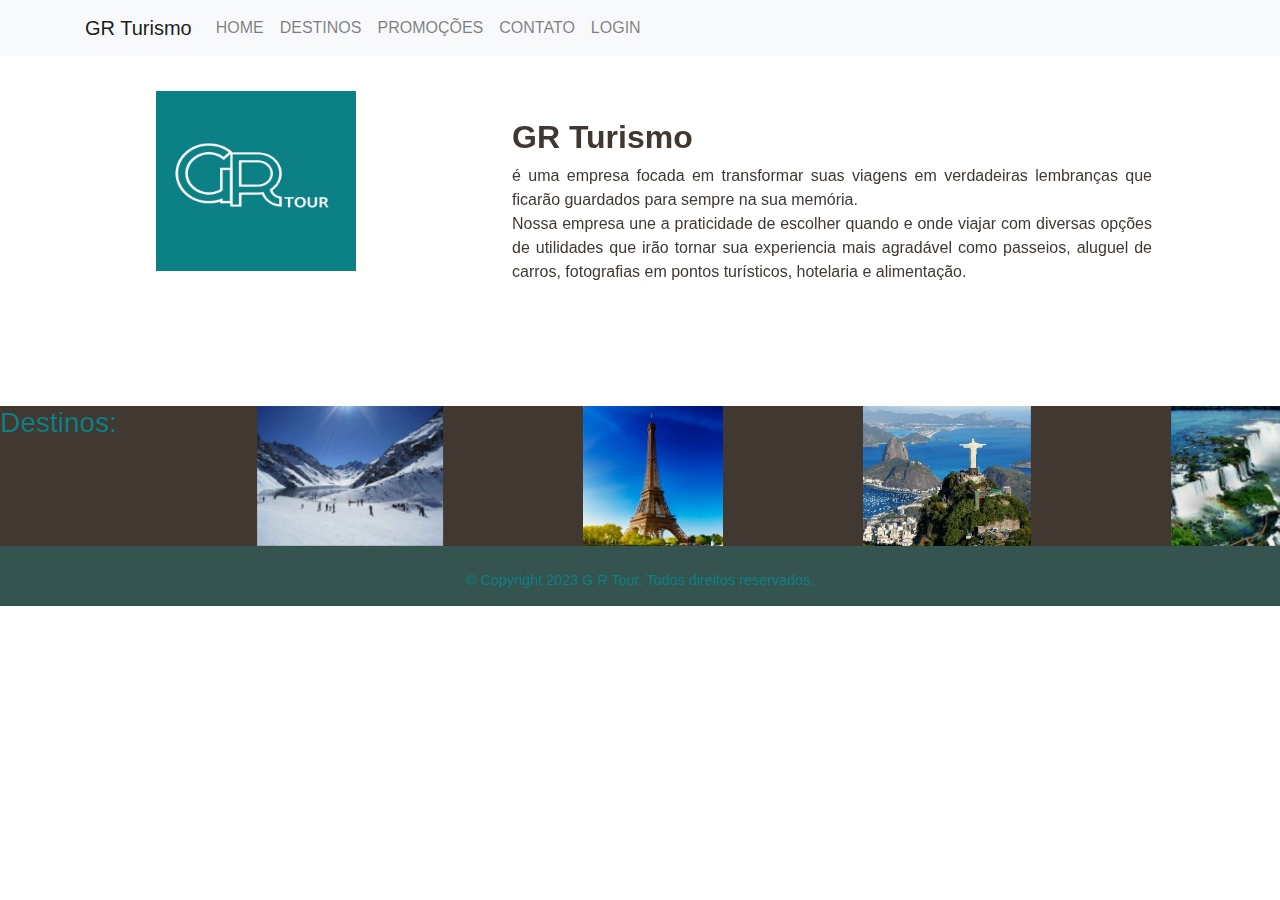
<file: GR Turismo/Site GRTurismo/index.html>
<!DOCTYPE html>
<html>

<head>
    <title>GR Turismo</title>
    <!-- Inclua os links para os arquivos CSS e JS do Bootstrap -->
    <link rel="stylesheet" href="https://stackpath.bootstrapcdn.com/bootstrap/4.5.2/css/bootstrap.min.css">
    <link rel="stylesheet" href="css/style.css">
</head>

<body>
    <!-- Barra de navegação -->
    <nav class="navbar navbar-expand-lg navbar-light bg-light">
        <div class="container">
            <a class="navbar-brand" href="index.html">GR Turismo </a>
            <button class="navbar-toggler" type="button" data-toggle="collapse" data-target="#navbarNav"
                aria-controls="navbarNav" aria-expanded="false" aria-label="Toggle navigation">
                <span class="navbar-toggler-icon"></span>
            </button>
            <div class="collapse navbar-collapse" id="navbarNav">
                <ul class="navbar-nav">
                    <li class="nav-item">
                        <a class="nav-link" href="index.html">HOME</a>
                    </li>
                    <li class="nav-item">
                        <a class="nav-link" href="destino.html">DESTINOS</a>
                    </li>
                    <li class="nav-item">
                        <a class="nav-link" href="promocoes.html">PROMOÇÕES</a>
                    </li>
                    <li class="nav-item">
                        <a class="nav-link" href="contato.html">CONTATO</a>
                    </li>
                    <li class="nav-item">
                        <a class="nav-link" href="login.html">LOGIN</a>
                    </li>
                </ul>
            </div>
        </div>
    </nav>
    <!-- Conteúdo da página -->
    <div class="sobre">
        <div class="logo">
            <img src="img/logo.png" alt="">
        </div>
        <div class="texto">
            <p><b>
                    <h2>GR Turismo</h2>
                </b> é uma empresa focada em transformar suas viagens em verdadeiras lembranças
                que ficarão guardados para sempre na sua memória.<br>
                Nossa empresa une a praticidade de escolher quando e onde viajar com diversas
                opções de utilidades que irão tornar sua experiencia mais agradável como passeios,
                aluguel de carros, fotografias em pontos turísticos, hotelaria e alimentação.<br></p>
        </div>
    </div>

    <div class="fotos">
        <h3 class="nome">Destinos:</h3>
        <div class="foto1">
            <img src="img/Chile.jpg" alt="">
        </div>
        <div class="foto2">
            <img src="img/paris.jpg" alt="">
        </div>
        <div class="foto3">
            <img src="img/Rio de Janeiro.jpg" alt="">
        </div>
        <div class="foto4">
            <img src="img/fozdoiguacu.jpg " alt="">
        </div>
        <div class="foto5">
            <img src="img/Italia.png " alt="">
        </div>
        <div class="foto6">
            <img src="img/egito.jpg " alt="">
        </div>
        <div class="foto7">
            <img src="img/disney.jpg">
        </div>

    </div>

    <!-- Inclua os links para os arquivos JS do Bootstrap e jQuery -->
    <script src="https://code.jquery.com/jquery-3.5.1.slim.min.js"></script>
    <script src="https://cdn.jsdelivr.net/npm/@popperjs/core@2.9.3/dist/umd/popper.min.js"></script>
    <script src="https://stackpath.bootstrapcdn.com/bootstrap/4.5.2/js/bootstrap.min.js"></script>
</body>
<div class="copyright">
    <br>
    <p>
        © Copyright 2023 G R Tour. Todos direitos reservados.
    </p>
</div>

</html>
</file>
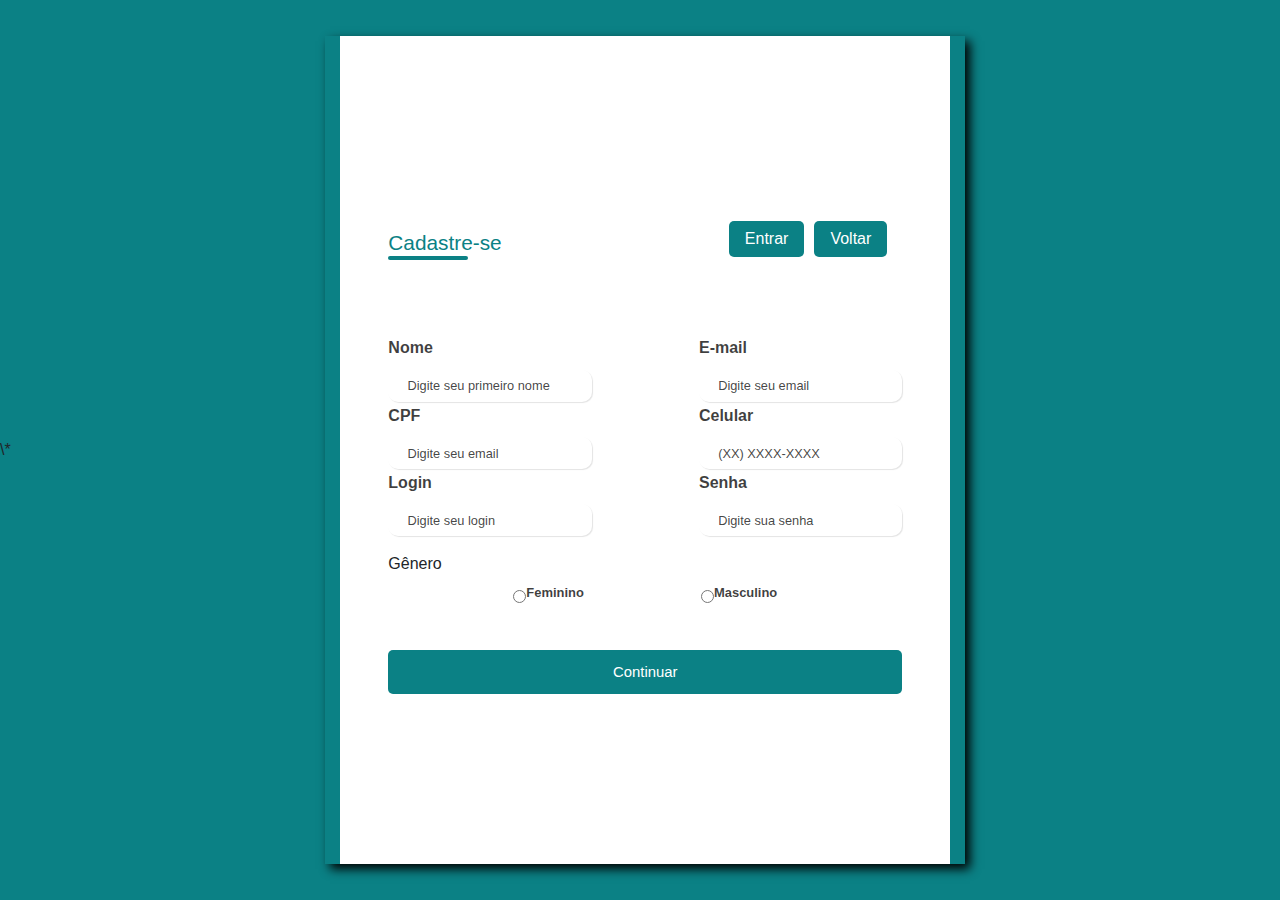
<file: GR Turismo/Site GRTurismo/cadastro.html>
<!DOCTYPE html>
<html>

<head>
    <title>GR Turismo</title>
    \* <!-- Inclua os links para os arquivos CSS e JS do Bootstrap -->
    <link rel="stylesheet" href="https://stackpath.bootstrapcdn.com/bootstrap/4.5.2/css/bootstrap.min.css">
    <link rel="stylesheet" href="css/style.css">
</head>

<body>
    <!-- Barra de navegação -->
    <!--  <nav class="navbar navbar-expand-lg navbar-light bg-light">
        <div class="container">
            <a class="navbar-brand" href="index.html">GR Turismo </a>
            <button class="navbar-toggler" type="button" data-toggle="collapse" data-target="#navbarNav"
                aria-controls="navbarNav" aria-expanded="false" aria-label="Toggle navigation">
                <span class="navbar-toggler-icon"></span>
            </button>
            <div class="collapse navbar-collapse" id="navbarNav">
                <ul class="navbar-nav">
                    <li class="nav-item">
                        <a class="nav-link" href="index.html">HOME</a>
                    </li>
                    <li class="nav-item">
                        <a class="nav-link" href="destino.html">DESTINOS</a>
                    </li>
                    <li class="nav-item">
                        <a class="nav-link" href="promocoes.html">PROMOÇÕES</a>
                    </li>
                    <li class="nav-item">
                        <a class="nav-link" href="contato.html">CONTATO</a>
                    </li>
                    <li class="nav-item">
                        <a class="nav-link" href="cadastro.html">CADASTRO</a>
                    </li>
                </ul>
            </div>
        </div>
    </nav>
-->
    <style>
        * {
            padding: 0;
            margin: 0;
            box-sizing: border-box;
        }

        body {
            width: 100%;
            height: 100vh;
            display: flex;
            justify-content: center;
            align-items: center;
            background-color: #0b8185;
        }

        .container {
            width: 80%;
            height: 92vh;
            display: flex;
            box-shadow: 5px 5px 10px rgba(0, 0, 0, 212);
        }

        .form-image {
            width: 50%;
            display: flex;
            justify-content: center;
            align-items: center;
            background-color: #36544f;
            padding: 1rem;
        }

        .form-image img {
            width: 70%;
            display: flex;
            justify-content: center;
            align-items: center;
            flex-direction: column;
            background-color: #1f5f61;
            padding: 3rem;
        }

        .form {
            width: 50%;
            display: flex;
            justify-content: center;
            align-items: center;
            flex-direction: column;
            background-color: #fff;
            padding: 3rem;
        }

        .form-header {
            margin-bottom: 3rem;
            display: flex;
            justify-content: space-between;
        }

        .login-button {
            display: flex;
            align-items: center;
            margin: 10px;
        }

        .login-button button {
            border: none;
            background-color: #30261c;
            padding: 0.4rem 1rem;
            border-radius: 5px;
            cursor: pointer;
            margin: 5px;
        }

        .login-button button {
            background-color: #0b8185;
        }

        .login-button button a {
            text-decoration: none;
            font-weight: 500;
            color: #fff;
        }

        .form-header h1::after {
            content: '';
            display: block;
            width: 5rem;
            height: 0.3rem;
            background-color: #0b8185;
            margin: 0 auto;
            position: absolute;
            border-radius: 10px;
        }

        .input-group {
            display: flex;
            flex-wrap: wrap;
            justify-content: space-between;
            padding: 1rem 0;
        }

        .input-box {
            display: flex;
            flex-direction: column;
            margin-bottom: 1, 1rem;
        }

        .input-box input {
            margin: 0.1rem 0;
            padding: 0.4rem 1.2rem;
            border: none;
            border-radius: 10px;
            box-shadow: 1px 1px 1px #0000001c;
            font-size: 0.8rem;
        }

        .input-box input:hover {
            background-color: #eeeeee75;
        }

        .input-box input:focus-visible {
            outline: 1px solid #0b8185;
        }

        .input-box label,
        .gender.title h6 {
            font-size: 0, 75rem;
            font-weight: 600;
            color: #000000c0;
        }

        .input-box input::placeholder {
            color: #000000be;
        }

        .gender-group {
            display: flex;
            justify-content: space-evenly;
            margin-top: 0.62rem;
            padding: 0 0.5rem;
        }

        .gender-input {
            display: flex;
            align-items: center;
        }

        .gender-input label {
            font-size: 0.81rem;
            font-weight: 600;
            color: #000000c0;
        }

        .continue-button button {
            width: 100%;
            margin-top: 2.5rem;
            border: none;
            background-color: #0b8185;
            padding: 0.62rem;
            border-radius: 5px;
            cursor: pointer;
        }

        .continue-button button:hover {
            background-color: #1f5f61;
        }

        .continue-button button a {
            text-decoration: none;
            font-size: 0.93rem;
            font-weight: 500;
            color: #fff;
        }

        @media screen and (max-width: 1330px) {
            .form-image {
                display: none;
            }

            .container {
                width: 50%;
            }

            .form {
                width: 100%;
            }

        }

        @media screen and (max-width: 1064px) {
            .container {
                width: 90%;
                height: auto;
            }

            .input-group {
                flex-direction: column;
                overflow-y: scroll;
                flex-wrap: nowrap;
                max-height: 10rem;
                padding-left: 5rem;
            }

            .gender-input {
                margin-top: 2rem;
            }

            .gender-group {
                flex-direction: column;
            }

            .gender-input {
                margin-top: 0.5rem;
            }
        }
    </style>

    <body>
        <div class="container">
            <div class="form-image">
                <img src="img/logo.png" alt="">
            </div>
            <div class="form">
                <form action="#">
                    <div class="form-header">
                        <div class="title">
                            <h1>Cadastre-se</h1>
                        </div>
                        <div class="login-button">
                            <button><a href="#">Entrar</a></button>
                            <button><a href="index.html">Voltar</a></button>
                        </div>
                    </div>
                    <div class="input-group">
                        <div class="input-box">
                            <label for="firstname">Nome</label>
                            <input id="firstname" type="text" name="firstname" placeholder="Digite seu primeiro nome"
                                required>
                        </div>
                        <div class="input-box">
                            <label for="email">E-mail</label>
                            <input id="email" type="email" name="email" placeholder="Digite seu email" required>
                        </div>
                        <div class="input-box">
                            <label for="cpf">CPF</label>
                            <input id="cpf" type="cpf" name="cpf" placeholder="Digite seu email" required>
                        </div>
                        <div class="input-box">
                            <label for="number">Celular</label>
                            <input id="number" type="tel" name="number" placeholder="(XX) XXXX-XXXX" required>
                        </div>
                        <div class="input-box">
                            <label for="password">Login</label>
                            <input id="password" type="password" name="password" placeholder="Digite seu login"
                                required>
                        </div>
                        <div class="input-box">
                            <label for="confirmpassword">Senha</label>
                            <input id="confirmpassword" type="password" name="confirmpassword"
                                placeholder="Digite sua senha" required>
                        </div>
                    </div>

                    <div class="gender-inputs">
                        <div class="gender-title">
                            <h6>Gênero</h6>
                        </div>
                        <div class="gender-group">
                            <div class="gender-input">
                                <input type="radio" id="female" name="gender">
                                <label for="female">Feminino</label>
                            </div>
                            <div class="gender-input">
                                <input type="radio" id="male" name="gender">
                                <label for="male">Masculino</label>
                            </div>
                        </div>
                    </div>
                    <div class="continue-button">
                        <button><a href="login.html">Continuar</a></button>
                    </div>
                </form>
            </div>
        </div>
    </body>
    <script>

    </script>

    <!-- Inclua os links para os arquivos JS do Bootstrap e jQuery -->
    <script src="https://code.jquery.com/jquery-3.5.1.slim.min.js"></script>
    <script src="https://cdn.jsdelivr.net/npm/@popperjs/core@2.9.3/dist/umd/popper.min.js"></script>
    <script src="https://stackpath.bootstrapcdn.com/bootstrap/4.5.2/js/bootstrap.min.js"></script>


</html>
</file>
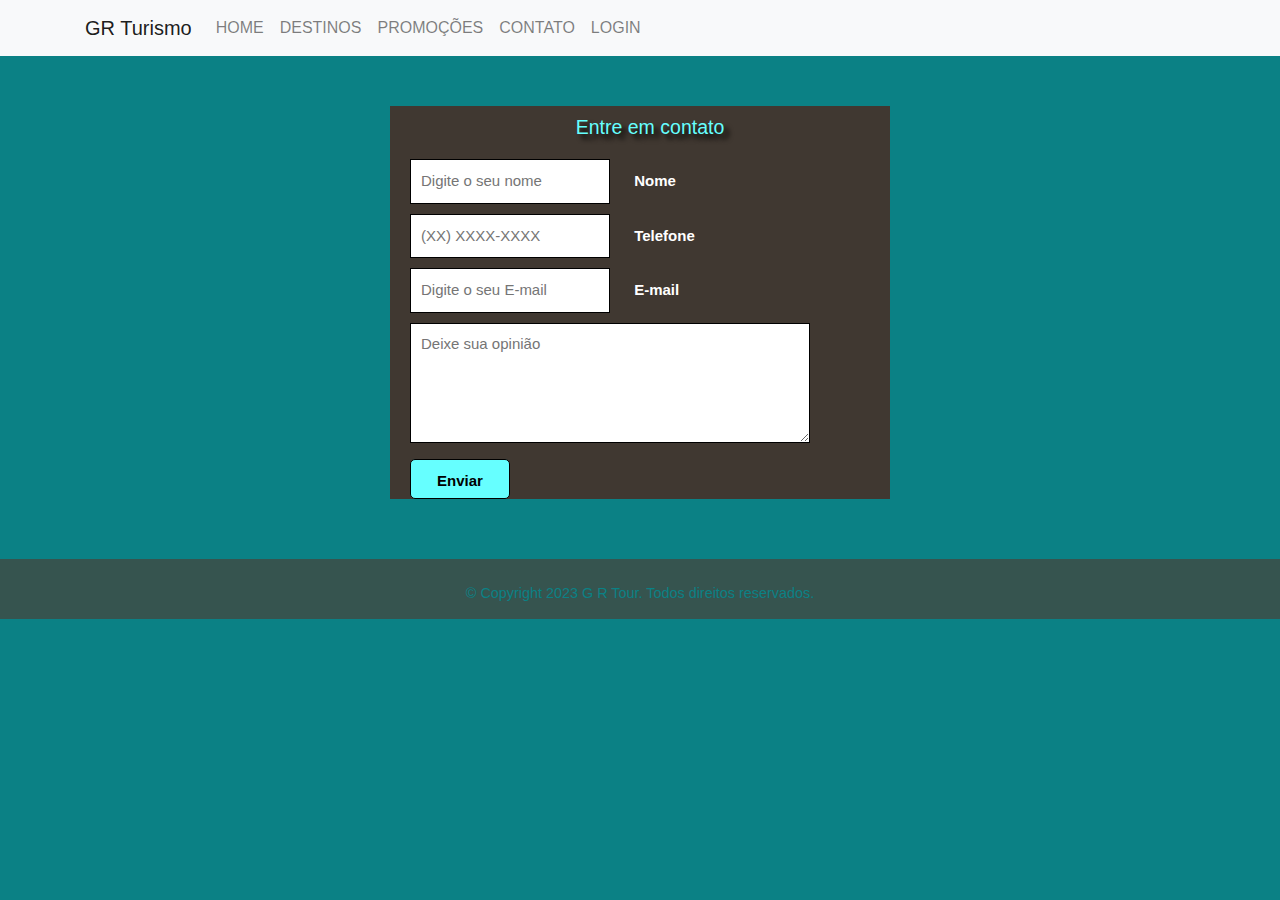
<file: GR Turismo/Site GRTurismo/contato.html>
<!DOCTYPE html>
<html>

<head>
    <title>GR Turismo</title>
    <!-- Inclua os links para os arquivos CSS e JS do Bootstrap -->
    <link rel="stylesheet" href="https://stackpath.bootstrapcdn.com/bootstrap/4.5.2/css/bootstrap.min.css">
    <link rel="stylesheet" href="css/style.css">
</head>

<body>
    <!-- Barra de navegação -->
    <nav class="navbar navbar-expand-lg navbar-light bg-light">
        <div class="container">
            <a class="navbar-brand" href="index.html">GR Turismo </a>
            <button class="navbar-toggler" type="button" data-toggle="collapse" data-target="#navbarNav"
                aria-controls="navbarNav" aria-expanded="false" aria-label="Toggle navigation">
                <span class="navbar-toggler-icon"></span>
            </button>
            <div class="collapse navbar-collapse" id="navbarNav">
                <ul class="navbar-nav">
                    <li class="nav-item">
                        <a class="nav-link" href="index.html">HOME</a>
                    </li>
                    <li class="nav-item">
                        <a class="nav-link" href="destino.html">DESTINOS</a>
                    </li>
                    <li class="nav-item">
                        <a class="nav-link" href="promocoes.html">PROMOÇÕES</a>
                    </li>
                    <li class="nav-item">
                        <a class="nav-link" href="contato.html">CONTATO</a>
                    </li>
                    <li class="nav-item">
                        <a class="nav-link" href="login.html">LOGIN</a>
                    </li>
                </ul>
            </div>
        </div>
    </nav>
<style>
        body {
            padding: 0;
            margin: 0;
            background-color: #0b8185;
        }

        form {
            font-family: Verdana, Tahoma, sans-serif;
            font-size: 15px;
            background-color: #403831;
            max-width: 500px;
        }

        .cont {
            display: flex;
            justify-content: center;
            align-items: center;
            padding-top: 50px;
            padding-bottom: 60px;
        }

        h1 {
            margin-top: 10px;
            margin-bottom: 10px;
            margin-left: 20px;
            color: #66FFFF;
            text-shadow: 5px 5px 5px black;
        }

        input,
        textarea {
            width: 200px;
            padding: 10px;
            color: black;
            margin-left: 20px;
            margin-top: 10px;
          /*  -webkit-border-radius: 5px;
            -moz-border-radius: 5px;
            */border: 1px solid;
        }

        input:hover,
        textarea:hover,
        input:focus,
        textarea:focus {
            border-color: #30261c;
            box-shadow: 5px 0px 9px #FFFF00;
            background-color: #66FFFF;
            color: black;
            font-weight: bold;
        }

        .enviar {
            background-color: #66FFFF;
            height: 40px;
            width: 100px;
            font-weight: bold;
            border-radius: 5px;
            -webkit-border-radius: 5px;
            -moz-border-radius: 5px;
            border: 1px solid;
            color: black;
        }

        textarea {
            width: 400px;
            height: 120px;
            line-height: 20px;
            max-width: 400px;
        }

        form label {
            margin-left: 20px;
            color: #FFFFFF;
            font-weight: bold;
        }
    </style>

<body>
   

    <div class="cont">
        <form name="meu_form">

            <h1>Entre em contato</h1>

            <input type="text" id="nomeid" placeholder="Digite o seu nome" required="required" name="nome" />
            <label for="nome">Nome</label>

            <input type="tel" id="foneid" placeholder="(XX) XXXX-XXXX" name="telefone" />
            <label for="telefone">Telefone</label>

            <input type="email" id="emailid" placeholder="Digite o seu E-mail" name="email" />
            <label for="email">E-mail</label>

            <textarea placeholder="Deixe sua opinião"></textarea>

            <input type="submit" class="enviar" onclick="Enviar();" value="Enviar" />
        </form>
    </div>
</body>
 <!-- Inclua os links para os arquivos JS do Bootstrap e jQuery -->
 <script src="https://code.jquery.com/jquery-3.5.1.slim.min.js"></script>
 <script src="https://cdn.jsdelivr.net/npm/@popperjs/core@2.9.3/dist/umd/popper.min.js"></script>
 <script src="https://stackpath.bootstrapcdn.com/bootstrap/4.5.2/js/bootstrap.min.js"></script>
</body>
<div class="copyright">
<br>   <p>
   © Copyright 2023 G R Tour. Todos direitos reservados.
</p>
</div>

</html>
</file>
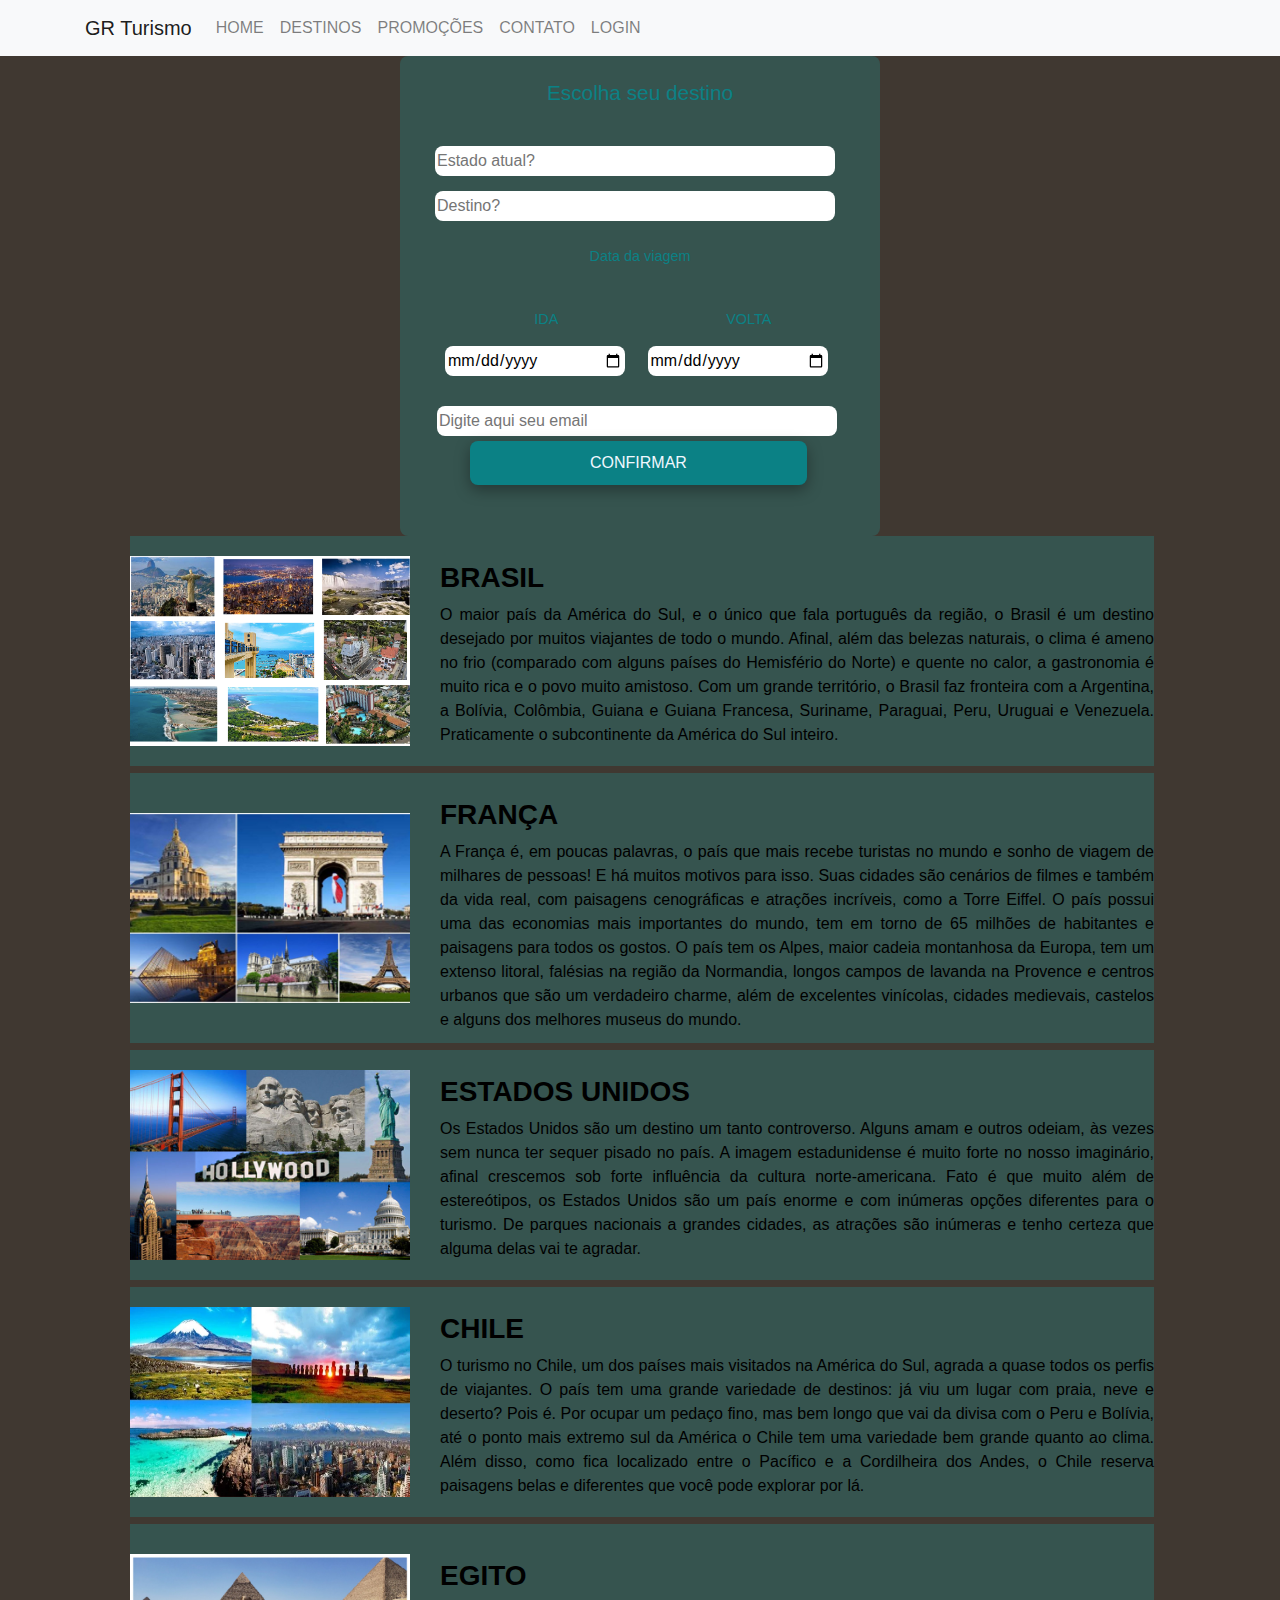
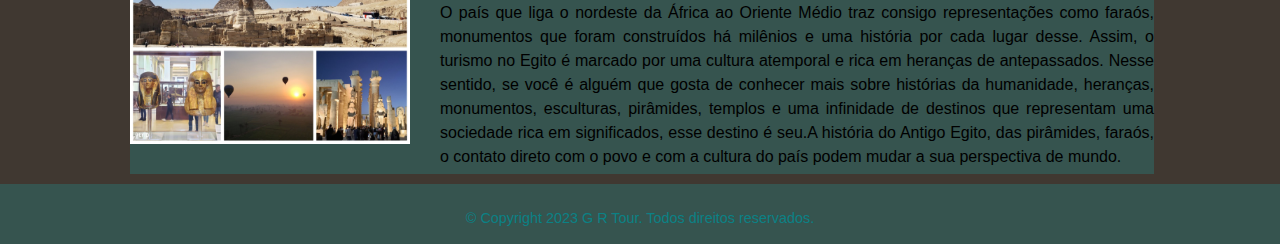
<file: GR Turismo/Site GRTurismo/destino.html>
<!DOCTYPE html>
<html>

<head>
    <title>GR Turismo</title>
    <!-- Inclua os links para os arquivos CSS e JS do Bootstrap -->
    <link rel="stylesheet" href="https://stackpath.bootstrapcdn.com/bootstrap/4.5.2/css/bootstrap.min.css">
    <link rel="stylesheet" href="css/style.css">
</head>

<body>
    <!-- Barra de navegação -->
    <nav class="navbar navbar-expand-lg navbar-light bg-light">
        <div class="container">
            <a class="navbar-brand" href="index.html">GR Turismo </a>
            <button class="navbar-toggler" type="button" data-toggle="collapse" data-target="#navbarNav"
                aria-controls="navbarNav" aria-expanded="false" aria-label="Toggle navigation">
                <span class="navbar-toggler-icon"></span>
            </button>
            <div class="collapse navbar-collapse" id="navbarNav">
                <ul class="navbar-nav">
                    <li class="nav-item">
                        <a class="nav-link" href="index.html">HOME</a>
                    </li>
                    <li class="nav-item">
                        <a class="nav-link" href="destino.html">DESTINOS</a>
                    </li>
                    <li class="nav-item">
                        <a class="nav-link" href="promocoes.html">PROMOÇÕES</a>
                    </li>
                    <li class="nav-item">
                        <a class="nav-link" href="contato.html">CONTATO</a>
                    </li>
                    <li class="nav-item">
                        <a class="nav-link" href="login.html">LOGIN</a>
                    </li>
                </ul>
            </div>
        </div>
    </nav>
    </header>
    <main>
        <div class="destino">
            <h1>Escolha seu destino</h1>
            <div class="idaEVolta">
                <div class="origem">
                    <input class="textOrigem" type="text" placeholder="Estado atual?">
                </div>
                <div class="destinoo">
                    <input class="textOrigem" type="text" placeholder="Destino?">
                </div>
            </div>

            <p>Data da viagem</p>
            <div class="data">
                <div class="data1">
                    <P>IDA</P><input class="date" type="date" name="Data de ida">
                </div>
                <div class="data2">
                   <P>VOLTA</P><input class="date" type="date" name="Data de volta">
                </div>
            </div>
            <div class="contato">
                <input class="email" type="email" name="" placeholder="Digite aqui seu email">
            </div>
            <a class="botton_insert" href="login.html">CONFIRMAR</a>
        </div>
    </main>
    <div class="lugares">

        <div class="pais1">
            <div class="fotopais1">
                <img src="img/Brasil.png" alt="">

            </div>
            <div class="descricao1">
                <p><b>
                        <h3>BRASIL</h3>
                    </b> O maior país da América do Sul, e o único que fala português da região, o Brasil é um destino
                    desejado por muitos viajantes de todo o mundo. Afinal, além das belezas naturais, o clima é ameno no
                    frio (comparado com alguns países do Hemisfério do Norte) e quente no calor, a gastronomia é muito
                    rica e o povo muito amistoso.

                    Com um grande território, o Brasil faz fronteira com a Argentina, a Bolívia, Colômbia, Guiana e
                    Guiana Francesa, Suriname, Paraguai, Peru, Uruguai e Venezuela. Praticamente o subcontinente da
                    América do Sul inteiro.</p>
            </div>
        </div>

        <div class="pais2">
            <div class="fotopais2">
                <img src="img/franca.jpg" alt="">
            </div>
            <div class="descricao2">
                <p><b>
                        <h3>FRANÇA</h3>
                    </b>A França é, em poucas palavras, o país que mais recebe turistas no mundo e sonho de viagem de
                    milhares de pessoas! E há muitos motivos para isso. Suas cidades são cenários de filmes e também da
                    vida real, com
                    paisagens cenográficas e atrações incríveis,
                    como a Torre Eiffel. O país possui uma das economias mais importantes do mundo, tem em torno de 65
                    milhões de habitantes e paisagens para todos os gostos. O país tem os Alpes, maior cadeia montanhosa
                    da Europa, tem um extenso litoral, falésias na região da Normandia, longos campos de lavanda na
                    Provence e centros urbanos que são um verdadeiro charme,
                    além de excelentes vinícolas, cidades medievais, castelos e alguns dos melhores museus do mundo.
                </p>
            </div>
        </div>

        <div class="pais3">
            <div class="fotopais3">
                <img src="img/estadosunidos.jpg" alt="">
            </div>
            <div class="descricao3">
                <p><b>
                        <h3>ESTADOS UNIDOS</h3>
                    </b>Os Estados Unidos são um destino um tanto controverso. Alguns amam e outros odeiam, às vezes sem
                    nunca ter sequer pisado no país. A imagem estadunidense é muito forte no nosso imaginário, afinal
                    crescemos sob forte influência da cultura norte-americana. Fato é que muito além de estereótipos, os
                    Estados Unidos são um país enorme e com inúmeras opções diferentes para o turismo. De parques
                    nacionais a grandes cidades, as atrações são inúmeras e tenho certeza que alguma delas vai te
                    agradar.</p>
            </div>
        </div>

        <div class="pais4">
            <div class="fotopais4">
                <img src="img/Chile1.jpg" alt="">
            </div>
            <div class="descricao4">
                <p><b>
                        <h3>CHILE</h3>
                    </b>
                    O turismo no Chile, um dos países mais visitados na América do Sul, agrada a quase todos os
                    perfis de
                    viajantes. O país tem uma grande variedade de destinos: já viu um lugar com praia, neve e
                    deserto? Pois
                    é. Por ocupar um pedaço fino, mas bem longo que vai da divisa com o Peru e Bolívia, até o ponto
                    mais
                    extremo sul da América o Chile tem uma variedade bem grande quanto ao clima.

                    Além disso, como fica localizado entre o Pacífico e a Cordilheira dos Andes, o Chile reserva
                    paisagens
                    belas e diferentes que você pode explorar por lá.</p>
            </div>
        </div>

        <div class="pais5">
            <div class="fotopais5">
                <img src="img/Cairo.jpg" alt="">
            </div>
            <div class="descricao5">
                <p><b>
                        <h3>EGITO</h3>
                    </b>O país que liga o nordeste da África ao Oriente Médio traz consigo representações como faraós,
                    monumentos que foram construídos há milênios e uma história por cada lugar desse. Assim, o turismo
                    no Egito é marcado por uma cultura atemporal e rica em heranças de antepassados.
                    Nesse sentido, se você é alguém que gosta de conhecer mais sobre histórias da humanidade, heranças,
                    monumentos, esculturas, pirâmides, templos e uma infinidade de destinos que representam uma
                    sociedade rica em significados, esse destino é seu.A história do Antigo Egito, das pirâmides,
                    faraós, o contato direto com o povo e com a cultura do país podem mudar a sua perspectiva de mundo.
                </p>
            </div>
        </div>

    </div>

    <!-- Inclua os links para os arquivos JS do Bootstrap e jQuery -->
    <script src="https://code.jquery.com/jquery-3.5.1.slim.min.js"></script>
    <script src="https://cdn.jsdelivr.net/npm/@popperjs/core@2.9.3/dist/umd/popper.min.js"></script>
    <script src="https://stackpath.bootstrapcdn.com/bootstrap/4.5.2/js/bootstrap.min.js"></script>
</body>
<div class="copyright">
    <br>
    <p>
        © Copyright 2023 G R Tour. Todos direitos reservados.
    </p>
</div>

</html>
</file>
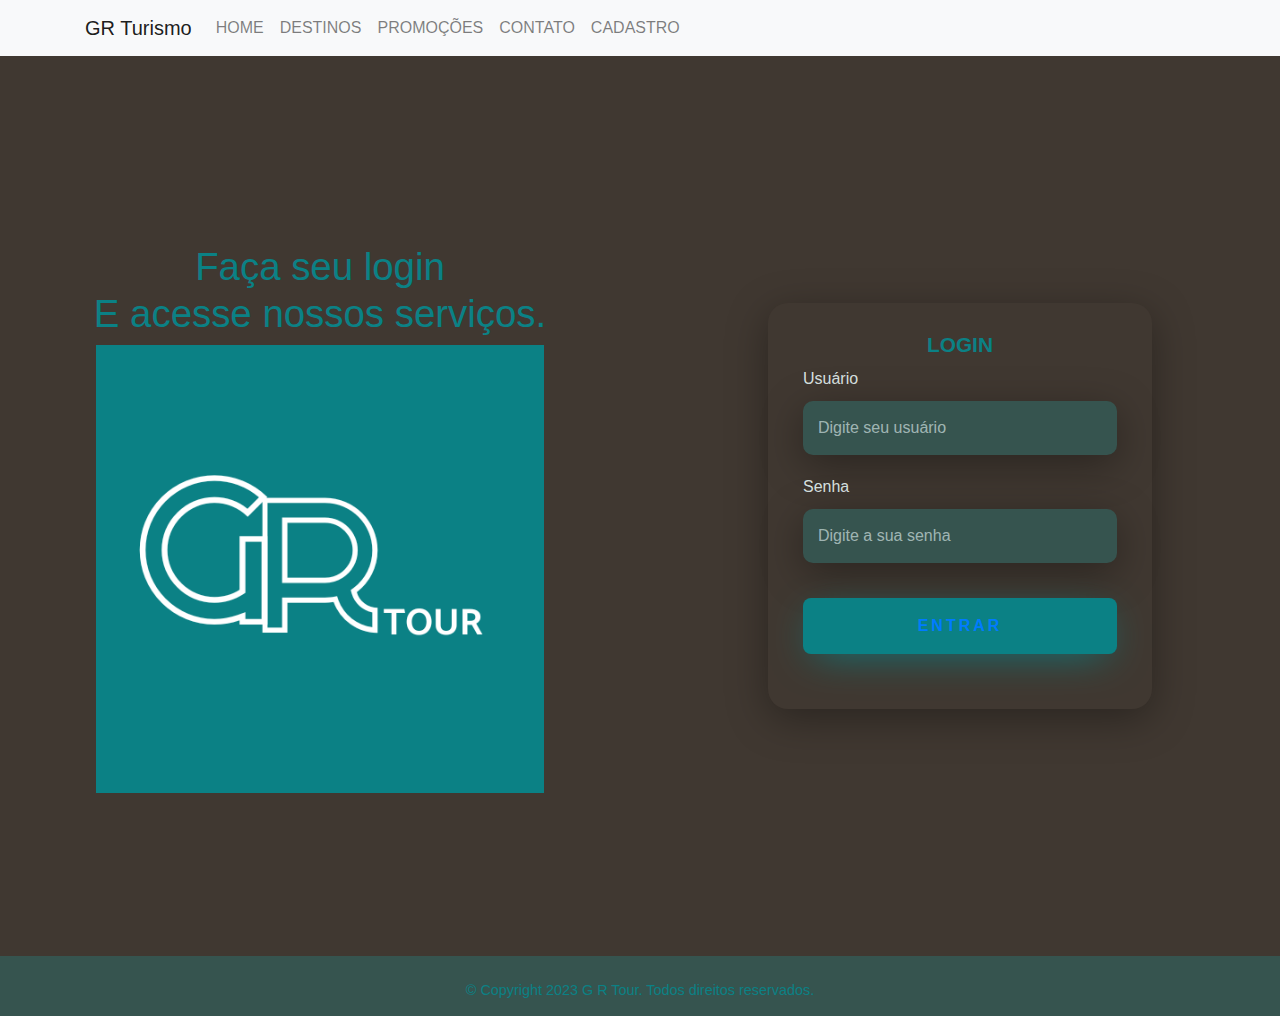
<file: GR Turismo/Site GRTurismo/login.html>
<!DOCTYPE html>
<html>

<head>
    <title>GR Turimo</title>
    <!-- Inclua os links para os arquivos CSS e JS do Bootstrap -->
    <link rel="stylesheet" href="https://stackpath.bootstrapcdn.com/bootstrap/4.5.2/css/bootstrap.min.css">
    <link rel="stylesheet" href="css/style.css">
    <style>
        * {
            margin: 0;
            padding: 0;
        }

        body {
            margin: 0;
            font-family: 'Noto Sans', sans-serif;
        }

        body * {
            box-sizing: border-box;
        }

        .main-login {
            width: 100vw;
            height: 100vh;
            background: #403831;
            display: flex;
            justify-content: center;
            align-items: center;
        }

        .left-login {
            width: 50vw;
            height: 100vh;
            display: flex;
            justify-content: center;
            align-items: center;
            flex-direction: column;
        }

        .left-login h1 {
            color: #0b8185;
            font-size: 3vw;
        }

        .left-login-img {
            width: 35vw;
        }

        .right-login {
            width: 50vw;
            height: 100vh;
            display: flex;
            justify-content: center;
            align-items: center;
        }

        .card-login {
            width: 60%;
            display: flex;
            justify-content: center;
            align-items: center;
            flex-direction: column;
            padding: 30px 35px;
            background: #403831;
            border-radius: 20px;
            box-shadow: 0px 10px 40px #00000056;
        }

        .card-login h1 {
            color: #0b8185;
            font-weight: 800;
            margin: 0;
        }

        .textfield {
            width: 100%;
            display: flex;
            flex-direction: column;
            align-items: flex-start;
            justify-content: center;
            margin: 10px 0px;
        }

        .textfield input {
            width: 100%;
            border: none;
            border-radius: 10px;
            padding: 15px;
            background: #36544f;
            color: #f0ffffde;
            font-size: 12pt;
            box-shadow: 0px 10px 40px #00000056;
            outline: none;
            box-sizing: border-box;
        }

        .textfield label {
            color: #f0ffffde;
            margin-bottom: 10px;
        }

        .textfield input::placeholder {
            color: #f0ffff94;
        }

        .btn-login {
            width: 100%;
            padding: 16px 0px;
            margin: 25px;
            border: none;
            border-radius: 8px;
            outline: none;
            font-weight: 800;
            letter-spacing: 3px;
            color: #FFF;
            background: #0b8185;
            cursor: pointer;
            box-shadow: 0px 10px 40px -12px #0b8185;
        }

        @media (max-width: 950px) {
            .card-login {
                width: 85%;
            }
        }

        @media (max-width: 600px) {
            .main-login {
                flex-direction: column;
            }

            .left-login h1 {
                display: none;
            }

            .left-login {
                width: 100%;
                height: auto;
            }

            .right-login {
                width: 100%;
                height: auto;
            }

            .left-login-img {
                width: 50vw;
            }

            .card-login {
                width: 90%;
            }
        }
    </style>
</head>

<body>


    <!-- Barra de navegação -->
    <nav class="navbar navbar-expand-lg navbar-light bg-light">
        <div class="container">
            <a class="navbar-brand" href="#">GR Turismo </a>
            <button class="navbar-toggler" type="button" data-toggle="collapse" data-target="#navbarNav"
                aria-controls="navbarNav" aria-expanded="false" aria-label="Toggle navigation">
                <span class="navbar-toggler-icon"></span>
            </button>
            <div class="collapse navbar-collapse" id="navbarNav">
                <ul class="navbar-nav">
                    <li class="nav-item">
                        <a class="nav-link" href="index.html">HOME</a>
                    </li>
                    <li class="nav-item">
                        <a class="nav-link" href="destino.html">DESTINOS</a>
                    </li>
                    <li class="nav-item">
                        <a class="nav-link" href="promocoes.html">PROMOÇÕES</a>
                    </li>
                    <li class="nav-item">
                        <a class="nav-link" href="contato.html">CONTATO</a>
                    </li>
                    <li class="nav-item">
                        <a class="nav-link" href="cadastro.html">CADASTRO</a>
                    </li>
                </ul>
            </div>
        </div>
    </nav>
</body>

<body>

    <div class="main-login">
        <div class="left-login">
            <h1>Faça seu login<br>E acesse nossos serviços.</h1>
            <img src="./img/logo.png" class="left-login-img"
                alt="Animação em 2D de uma astronauta em um traje verde flutuando entre estrelas e luas">
        </div>
        <div class="right-login">
            <div class="card-login">
                <h1>LOGIN</h1>
                <div class="textfield">
                    <label for="usuario">Usuário</label>
                    <input type="text" name="usuario" placeholder="Digite seu usuário" required>
                </div>
                <div class="textfield">
                    <label for="senha">Senha</label>
                    <input type="password" name="senha" placeholder="Digite a sua senha" required>
                </div>
                <button class="btn-login"><a href="promocoes.html">ENTRAR</a></button>
            </div>

        </div>

    </div>




    <script>
        document.getElementById("btn-login").addEventListener("click", function () {

            var usuario = document.getElementById("usuario").value;
            var senha = document.getElementById("senha").value;

            if (usuario === "" || senha === "") {
                alert("Preencha ambos os campos de usuário e senha.");
            } else {
                if (usuario === "seuUsuario" && senha === "suaSenha") {
                    alert("Login bem-sucedido!");

                } else {
                    alert("Credenciais inválidas. Tente novamente.");
                }
            }
        });
    </script>

    <script src="https://code.jquery.com/jquery-3.5.1.slim.min.js"></script>
    <script src="https://cdn.jsdelivr.net/npm/@popperjs/core@2.9.3/dist/umd/popper.min.js"></script>
    <script src="https://stackpath.bootstrapcdn.com/bootstrap/4.5.2/js/bootstrap.min.js"></script>
</body>
<div class="copyright">
    <br>
    <p>
        © Copyright 2023 G R Tour. Todos direitos reservados.
    </p>
</div>

</html>
</file>
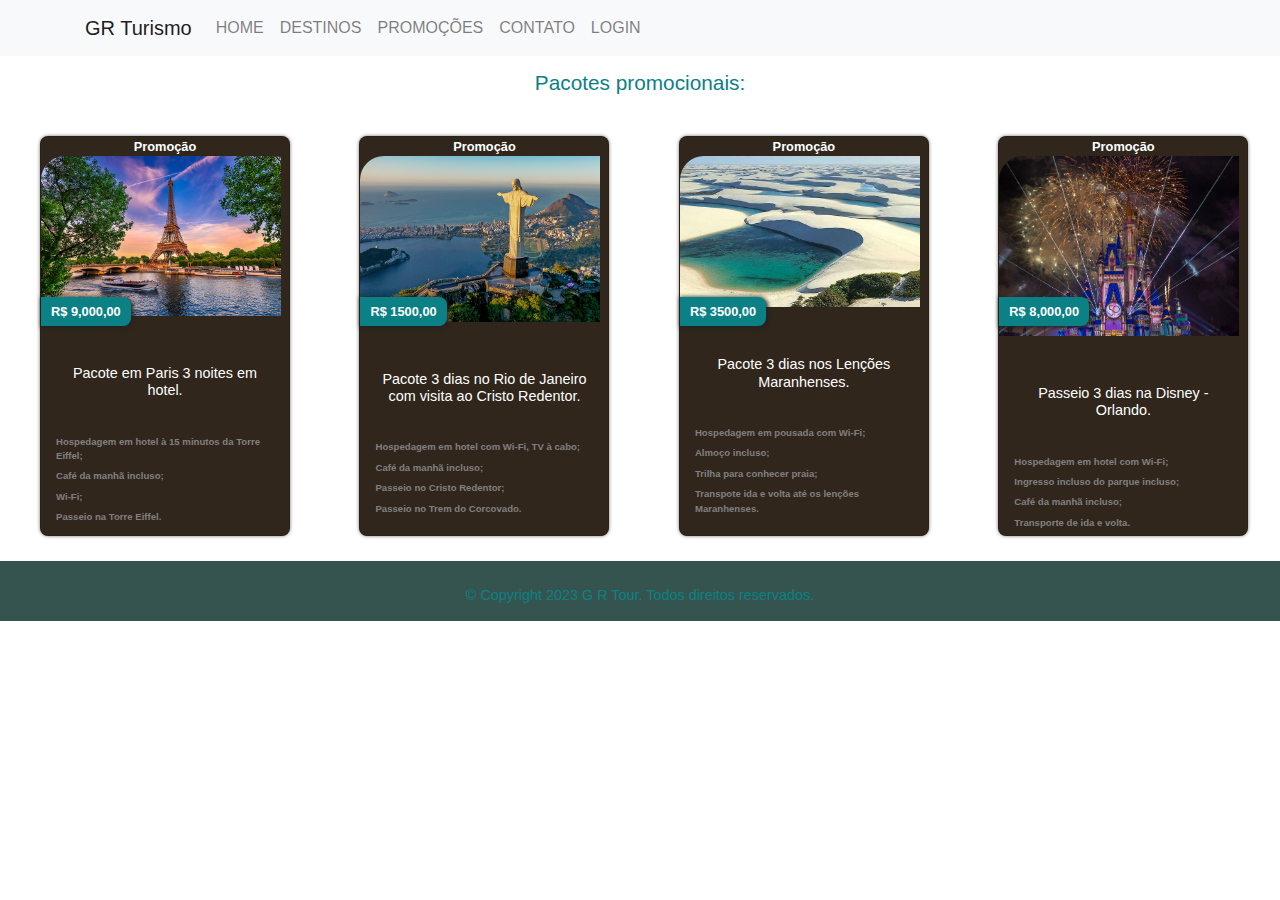
<file: GR Turismo/Site GRTurismo/promocoes.html>
<!DOCTYPE html>
<html>

<head>
    <title>GR Turismo</title>
    <!-- Inclua os links para os arquivos CSS e JS do Bootstrap -->
    <link rel="stylesheet" href="https://stackpath.bootstrapcdn.com/bootstrap/4.5.2/css/bootstrap.min.css">
    <link rel="stylesheet" href="css/style.css">
</head>

<body>
    <!-- Barra de navegação -->
    <nav class="navbar navbar-expand-lg navbar-light bg-light">
        <div class="container">
            <a class="navbar-brand" href="index.html">GR Turismo </a>
            <button class="navbar-toggler" type="button" data-toggle="collapse" data-target="#navbarNav"
                aria-controls="navbarNav" aria-expanded="false" aria-label="Toggle navigation">
                <span class="navbar-toggler-icon"></span>
            </button>
            <div class="collapse navbar-collapse" id="navbarNav">
                <ul class="navbar-nav">
                    <li class="nav-item">
                        <a class="nav-link" href="index.html">HOME</a>
                    </li>
                    <li class="nav-item">
                        <a class="nav-link" href="destino.html">DESTINOS</a>
                    </li>
                    <li class="nav-item">
                        <a class="nav-link" href="promocoes.html">PROMOÇÕES</a>
                    </li>
                    <li class="nav-item">
                        <a class="nav-link" href="contato.html">CONTATO</a>
                    </li>
                    <li class="nav-item">
                        <a class="nav-link" href="login.html">LOGIN</a>
                    </li>
                </ul>
            </div>
        </div>
    </nav>

    <section id="pacotes" class="pacotes">
        <h1 class="pacotes-title">Pacotes promocionais:</h1>

        <div class="pacotes-cards">
            <div class="card">
                <div class="card-tag card-tag-top">
                    <p>Promoção</p>
                </div>
                <div class="card-tag card-tag-bottom">
                    <p>R$ 9,000,00</p>
                </div>
                <img class="card-image" src="img/Parisfranca.jpeg" alt="Paris">
                <div class="card-content">
                    <br>
                    <h1>Pacote em Paris 3 noites em hotel.</h1>
                    <ul>
                        <br>
                        <li><i data-feather="hotel"></i>Hospedagem em hotel à 15 minutos da Torre Eiffel;</li>
                        <li><i data-feather="coffee"></i>Café da manhã incluso;</li>
                        <li><i data-feather="wifi"></i>Wi-Fi;</li>
                        <li><i data-feather="map"></i>Passeio na Torre Eiffel.</li>
                    </ul>
                </div>
            </div>
        </div>

        <div class="pacotes-cards">
            <div class="card">
                <div class="card-tag card-tag-top">
                    <p>Promoção</p>
                </div>
                <div class="card-tag card-tag-bottom">
                    <p>R$ 1500,00</p>
                </div>
                <img class="card-image" src="img/cristo.jpeg" alt="Riodejaneiro">
                <div class="card-content">
                    <br>
                    <h1>Pacote 3 dias no Rio de Janeiro com visita ao Cristo Redentor.</h1>
                    <ul><br>
                        <li><i data-feather="wifi"></i>Hospedagem em hotel com Wi-Fi, TV à cabo;</li>
                        <li><i data-feather="coffee"></i>Café da manhã incluso;</li>
                        <li><i data-feather="map"></i>Passeio no Cristo Redentor;</li>
                        <li><i data-feather="map"></i>Passeio no Trem do Corcovado.</li>
                    </ul>
                </div>
            </div>
        </div>

        <div class="pacotes-cards">
            <div class="card">
                <div class="card-tag card-tag-top">
                    <p>Promoção</p>
                </div>
                <div class="card-tag card-tag-bottom">
                    <p>R$ 3500,00</p>
                </div>
                <img class="card-image" src="img/lencoismaranhenses.jpg" alt="Maranhao">
                <div class="card-content">
                    <br>
                    <h1>Pacote 3 dias nos Lenções Maranhenses.</h1>
                    <ul>
                        <br>
                        <li><i data-feather="map"></i>Hospedagem em pousada com Wi-Fi;</li>
                        <li><i data-feather="coffee"></i>Almoço incluso;</li>
                        <li><i data-feather="ticket"></i>Trilha para conhecer praia;</li>
                        <li><i data-feather="map"></i>Transpote ida e volta até os lenções Maranhenses.</li>
                    </ul>
                </div>
            </div>
        </div>

        <div class="pacotes-cards">
            <div class="card">
                <div class="card-tag card-tag-top">
                    <p>Promoção</p>
                </div>
                <div class="card-tag card-tag-bottom">
                    <p>R$ 8,000,00</p>
                </div>
                <img class="card-image" src="img/disney.jpg" alt="Disney">
                <div class="card-content">
                    <br>
                    <h1>Passeio 3 dias na Disney - Orlando.</h1>
                    <ul>
                        <br>
                        <li><i data-feather="map"></i>Hospedagem em hotel com Wi-Fi;</li>
                        <li><i data-feather="ticket"></i>Ingresso incluso do parque incluso;</li>
                        <li><i data-feather="coffee"></i>Café da manhã incluso;</li>
                        <li><i data-feather="map"></i>Transporte de ida e volta.</li>
                    </ul>
                </div>
            </div>
        </div>

    </section>

    <!-- Inclua os links para os arquivos JS do Bootstrap e jQuery -->
    <script src="https://code.jquery.com/jquery-3.5.1.slim.min.js"></script>
    <script src="https://cdn.jsdelivr.net/npm/@popperjs/core@2.9.3/dist/umd/popper.min.js"></script>
    <script src="https://stackpath.bootstrapcdn.com/bootstrap/4.5.2/js/bootstrap.min.js"></script>

    <div class="copyright">
        <br>
        <p>
            © Copyright 2023 G R Tour. Todos direitos reservados.
        </p>
    </div>
</body>

</html>
</file>
<file: GR Turismo/Site GRTurismo/css/style.css>
/* paleta de cores
.color1 { #30261c };
.color2 { #403831 };
.color3 { #36544f };
.color4 { #1f5f61 };
.color5 { #0b8185 };
*/
* {
    margin: 0;
    padding: 0;
    font-family: Arial, Helvetica, sans-serif;
}


.sobre {
    display: inline-flex;
    width: 100%;
    height: 250px;
    padding-top: 20px;

}

.logo {
    display: flex;
    justify-content: center;
    align-items: center;
    width: 40%;
}

.logo img {
    width: 200px;
    height: 200px;
    padding-bottom: 20px;
}

.texto {
    display: flex;
    align-content: center;
    flex-direction: column;
    justify-content: center;
    width: 50%;
    color: #403831;
    height: 250px;
    text-align: justify;
}

.fotos {
    display: flex;
    width: 100%;
    height: 140px;
    background-color: #403831;
    position: static;
    overflow: auto;
    scroll-snap-type: x mandatory;
    color: #0b8185;
    margin-top: 100px;

}

.foto1,
.foto2,
.foto3,
.foto4,
.foto5,
.foto6,
.foto7 {
    display: flex;
    width: 50%;
    height: 140px;
    justify-content: space-between;
    position: sticky;
    object-fit: cover;
    margin-left: 140px;
}

.fotos p {
    color: #0b8185;
    font-size: x-large;
}

.copyright {
    width: 100%;
    height: 60px;
    display: flex;
    justify-content: center;
    align-items: center;
    background-color: #36544f;
    color: #fff;
   }

/* DESTINOS*/
main {
    max-width: 100%;
    height: 100%;
    display: flex;
    justify-content: center;
    align-items: center;
    background-color: #403831;
}

.destino {
    width: 30em;
    height: 30em;
    background-color: #36544f;
    border-radius: 8px;
}


h1 {
    text-align: center;
    font-size: 1.3em;
    margin-top: 25px;
    color: #0b8185;
}

.idaEVolta {
    margin-top: 40px;
    margin-left: 35px;
}

.origem {
    display: flex;
    width: 400px;
    height: 30px;
    background-color: #fbfbfb;
    border-radius: 8px;
    overflow: hidden;
}


.destinoo {
    display: flex;
    width: 400px;
    height: 30px;
    background-color: #fbfbfb;
    margin-top: 15px;
    border-radius: 8px;
    overflow: hidden;
}

.textOrigem {
    width: 400px;
    border-color: transparent;
}

.data {
    display: grid;
    grid-template-columns: 1fr 1fr;
    margin-top: 10px;
    margin-left: 45px;
    margin-right: 30px;
}

.date {
    max-width: 180px;
    height: 30px;
    border-radius: 8px;
}

.contato {
    display: flex;
    width: 400px;
    height: 30px;
    background-color: #fbfbfb;
    margin-top: 15px;
    border-radius: 8px;
    overflow: hidden;
    margin-left: 37px;
    margin-top: 30px;
}

.number,
.email {
    width: 450px;
    border-color: transparent;
}


.date {
    width: 200px;
    border-color: transparent;
}

p {
    text-align: center;
    margin-top: 25px;
    font-size: 0.9em;
    color: #0b8185;
}

.botton_insert {
    display: inline-block;
    margin-left: 70px;
    text-decoration: none;
    color: aliceblue;
    border-radius: 8px;
    background: #0b8185;
    box-shadow: 0px 5px 15px 0px rgba(0, 0, 0, 0.35);
    padding: 10px 120px;
    margin-top: 5px;
}

.botton_insert:hover {
    background-color: #259df3;
}

@media (max-width: 480px) {


    main {
        display: block;
        background-color: #0b8185;
        padding: 10px;
        width: 50% auto;
        margin: 0 auto;
        background-color: #fff;
    }

    .destino {
        width: 70%;
        height: auto;
        margin: 0 auto;


    }

    h1 {
        font-size: 1.2em;
        margin-top: 15px;
    }



    .idaEVolta {
        max-width: 80px;
        margin-left: 30px;
        margin-top: 20px;
    }

    .origem,
    .destinoo,
    .quarto,
    .contato {
        width: 190px;
    }

    .quarto,
    .contato {
        margin-left: 28px;
    }

    .data {
        display: inline-block;
        margin-top: 2px;
        margin-left: px;
    }

    .data1,
    .data2 {
        margin-top: 10px;
        margin-right: 50px;
        margin-left: -15px;
    }

    .textOrigem,
    .number,
    .email {
        width: 170px;
        margin: 0 auto;

    }

    p {
        margin-top: 25px;
        font-size: 12px;
    }

    ::placeholder {
        font-size: 12px;
    }

    .botton_insert {
        padding: 5px 50px;
        margin-left: 25px;
    }
}

    /* LUGARES*/

    .lugares {
        display: table;
        align-items: center;
        width: 100%;
        height: 100% auto;
        background-color: #403831;
        justify-content: center;
    }

    .pais1 {
        display: inline-flex;
        width: 80%;
        height: 230px;
        background-color: #36544f;
        margin-left: 130px;
        flex-direction: row;

    }

    .fotopais1 img {
        display: flex;
        width: 280px;
        height: 190px;
        margin-top: 20px;

    }

    .descricao1 {
        width: 70%;
        height: 250px;
        margin-left: 30px;
        text-align: justify;
        color: black;
        border: auto;
    }

    .pais2 {
        display: inline-flex;
        width: 80%;
        height: 270px;
        background-color: #36544f;
        margin-left: 130px;
        flex-direction: row;
    }

    .fotopais2 img {
        display: flex;
        width: 280px;
        height: 190px;
        margin-top: 40px;

    }

    .descricao2 {
        width: 70%;
        height: 250px;
        margin-left: 30px;
        text-align: justify;
        color: black;
        border: auto;
    }

    .pais3 {
        display: inline-flex;
        width: 80%;
        height: 230px;
        background-color: #36544f;
        margin-left: 130px;
        flex-direction: row;
    }

    .fotopais3 img {
        display: flex;
        width: 280px;
        height: 190px;
        margin-top: 20px;

    }

    .descricao3 {
        width: 70%;
        height: 230px;
        margin-left: 30px;
        text-align: justify;
        color: black;

    }

    .pais4 {
        display: inline-flex;
        width: 80%;
        height: 230px;
        background-color: #36544f;
        margin-left: 130px;
        flex-direction: row;
    }

    .fotopais4 img {
        display: flex;
        width: 280px;
        height: 190px;
        margin-top: 20px;

    }

    .descricao4 {
        width: 70%;
        height: 230px;
        margin-left: 30px;
        text-align: justify;
        color: black;

    }

    .pais5 {
        display: inline-flex;
        width: 80%;
        height: 250px;
        background-color: #36544f;
        margin-bottom: 10px;
        margin-left: 130px;
        flex-direction: row;

    }

    .fotopais5 img {
        display: flex;
        width: 280px;
        height: 190px;
        margin-top: 30px;

    }

    .descricao5 {
        width: 70%;
        height: 180px;
        margin-left: 30px;
        text-align: justify;
        color: black;
        margin-top: 10px;
    }

    /*PROMOÇÕES*/
    .pacotes .pacotes-cards {
        margin: auto;
        max-width: 950px;
        display: inline-flex;
        flex-wrap: wrap;
        justify-content: center;

    }

    .pacotes .pacotes-title {
        width: 100%;
        margin: auto;
        padding: 15px;
        text-align: center;
        color: #0b8185;
    }

    .pacotes .card {
        margin: 25px;
        width: 250px;
        height: 400px;
        background: #30261c;
        border-radius: 8px 8px;
        box-shadow: 0px 0px 4px -1px #222;
        position: relative;
        transition: all 1s;
        margin-left: 40px;
    }

    .pacotes .card:hover {
        transform: scale(1.1);
    }

    .pacotes .card-image {
        width: 240px;
        height: 180px;
        border-radius: 24px 0 0 0;
        object-fit: cover;
    }

    .pacotes .card-content {
        padding: 0 15px;
    }

    .pacotes .card-content h1 {
        font-size: 0.9rem;
        color: #fff;
    }

    .pacotes .card-content ul {
        display: flex;
        flex-direction: column;
        list-style: none;
        padding-left: 0;
    }

    .pacotes .card-content ul li {
        font-size: 0.6rem;
        display: flex;
        align-items: center;
        margin: 3px 0px;
        color: gray;
        font-weight: bold;
    }

    .pacotes .card-content li svg {
        width: 16px;
        height: 16px;
        margin-right: 10px;
    }



    .pacotes .card .card-tag-bottom {
        position: absolute;
        left: 0;
        top: 160px;
        background: #0b8185;
        border-radius: 0 8px 8px 0;
        padding: 5px 10px;
        box-shadow: 1px 1px 4px 1px #222;
    }

    .pacotes .card .card-tag p {
        margin: 0;
        font-size: 0.8rem;
        font-weight: bold;
        color: #fff;
    }

    /* Responsividade Index */

    @media (max-width: 480px) {
        .sobre {
            flex-direction: column;
            height: auto;
            margin: 0px auto;
            display: block;
        }

        .texto {
            width: 100%;
            padding: 0%;
            margin: 20px auto;
        }

        .logo {
            width: 100%;
            padding: 40px;
            margin: 20px auto;
        }

    }

    @media (max-width: 768px) {
        .sobre {
            flex-direction: column;
            height: auto;
            margin: 0px auto;
            display: block;
        }

        .texto {
            width: 80%;
            padding: 0%;
            margin: 20px auto;
        }

        .logo {
            width: 80%;
            padding: 40px;
            margin: 20px auto;
        }
    }

    /* Responsividade Carrosel */

    @media (max-width: 480px) {
        .fotos {
            flex-wrap: nowrap;
            overflow: scroll;
        }

        .foto1,
        .foto2,
        .foto3,
        .foto4,
        .foto5,
        .foto6,
        .foto7 {
            width: 100%;
            height: 100px;
            justify-content: space-evenly;
        }
    }

    /* Responsividade Destino */

    @media (max-width: 480px) {
        .lugares {
            width: 70%;
            margin: 0 auto;
        }

        .pais1 {
            width: 70% auto;
            margin: 0 auto;
            height: auto;
            flex-direction: column;
            margin-left: 30px;
        }

        .fotopais1 img {
            width: 100%;
            height: auto;
            margin-top: 15px;
        }

        .descricao1 {
            width: 80%;
            height: auto;
            margin-left: 0;
            margin-left: 30px;
        }

        .pais2 {
            width: 75% auto;
            margin: 0 auto;
            height: auto;
            flex-direction: column;
            margin-left: 30px;
        }

        .fotopais2 img {
            width: 100%;
            height: auto;
            margin-top: 15px;
        }

        .descricao2 {
            width: 80%;
            height: auto;
            margin-left: 0;
            margin-left: 30px;
        }

        .pais3 {
            width: 75% auto;
            margin: 0 auto;
            height: auto;
            flex-direction: column;
            margin-left: 30px;
        }

        .fotopais3 img {
            width: 100%;
            height: auto;
            margin-top: 15px;
        }

        .descricao3 {
            width: 80%;
            height: auto;
            margin-left: 0;
            margin-left: 30px;
        }

        .pais4 {
            width: 75% auto;
            margin: 0 auto;
            height: auto;
            flex-direction: column;
            margin-left: 30px;
        }

        .fotopais4 img {
            width: 100%;
            height: auto;
            margin-top: 15px;

        }

        .descricao4 {
            width: 80%;
            height: auto;
            margin-left: 0;
            margin-left: 30px;
        }

        .pais5 {
            width: 75% auto;
            margin: 0 auto;
            height: auto;
            flex-direction: column;
            margin-left: 30px;
        }

        .fotopais5 img {
            width: 100%;
            height: auto;
            margin-top: 15px;

        }

        .descricao5 {
            width: 80%;
            height: auto;
            margin-left: 0;
            margin-left: 30px;
        }
    }
</file>
